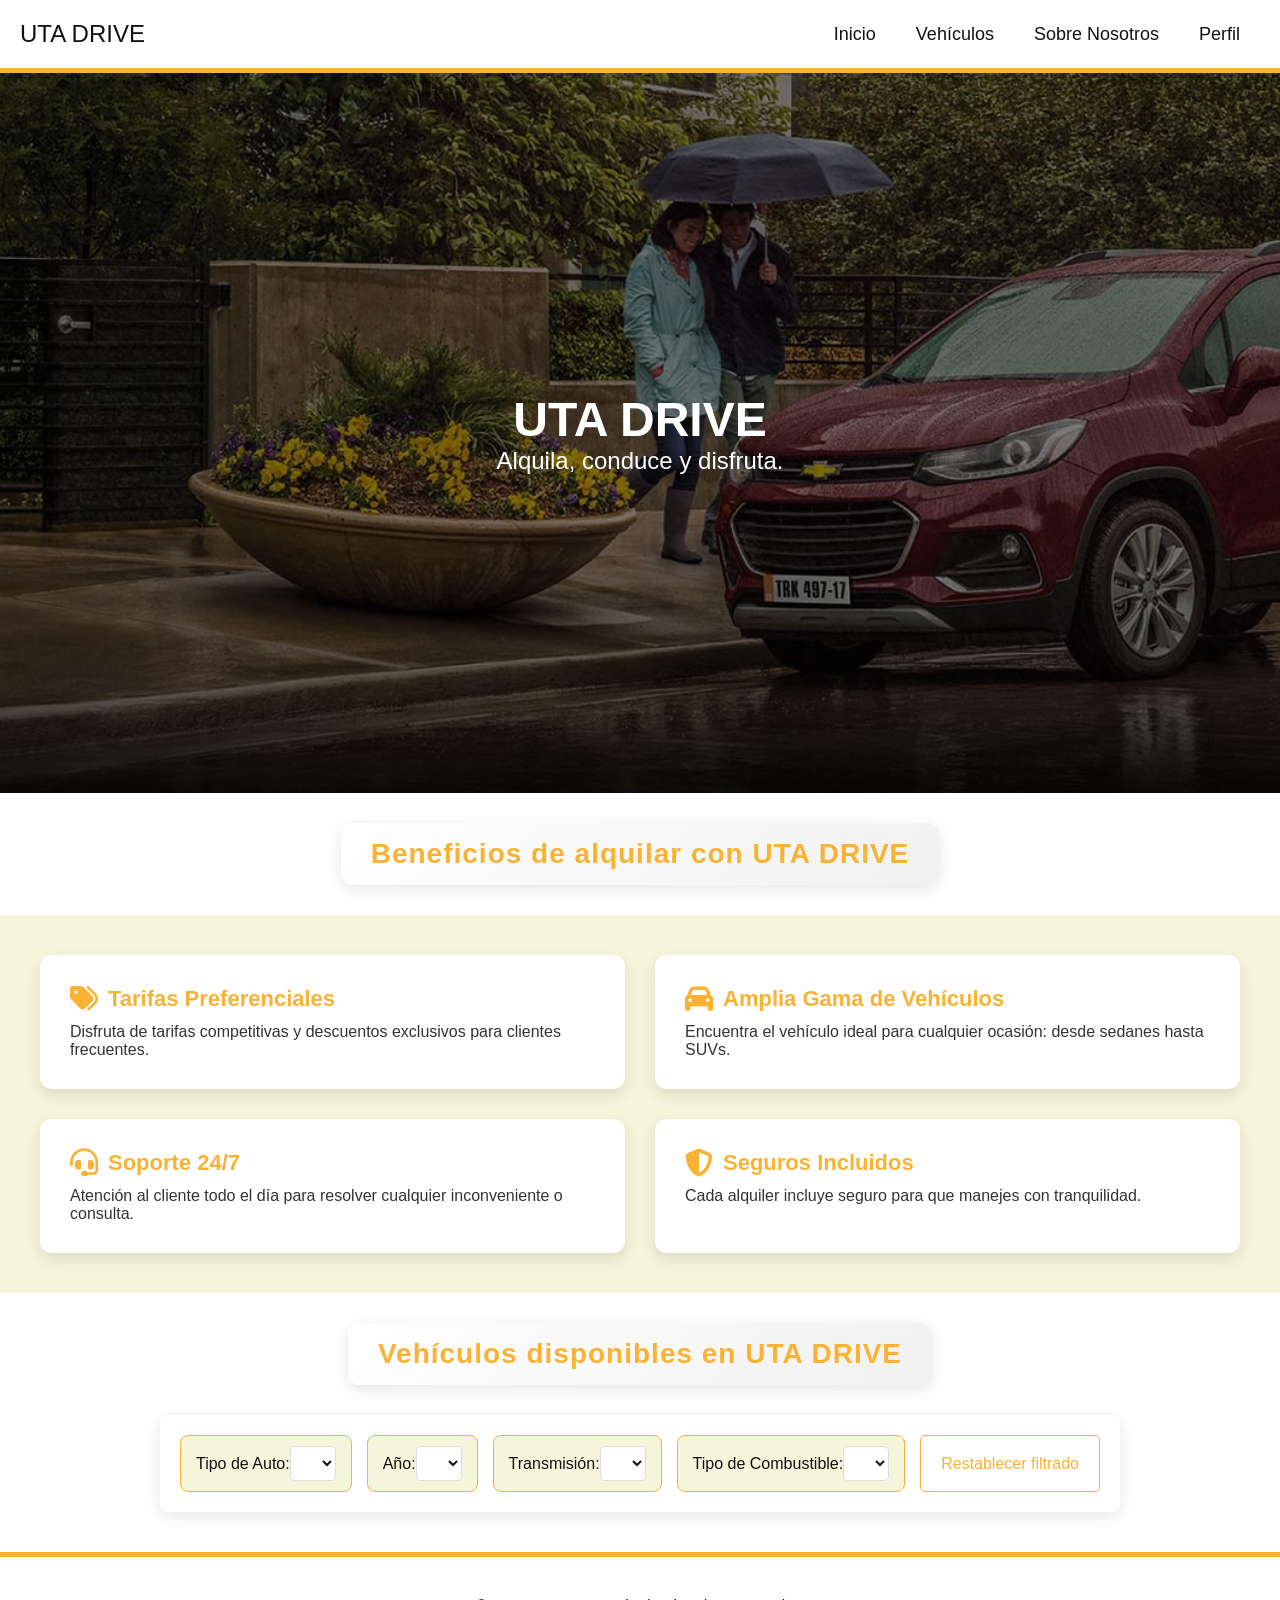
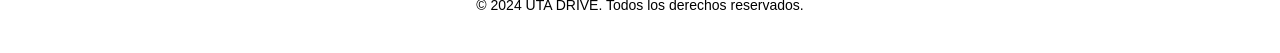
<file: vista/index.html>
<!DOCTYPE html>
<html lang="en">

<head>
    <meta charset="UTF-8">
    <meta name="viewport" content="width=device-width, initial-scale=1.0">
    <title>UTA DRIVE</title>
    <link rel="stylesheet" href="../estilos/estilos.css">
    <link rel="stylesheet" href="https://cdnjs.cloudflare.com/ajax/libs/font-awesome/6.5.1/css/all.min.css"
        integrity="sha384-..." crossorigin="anonymous">
    <script src="https://ajax.googleapis.com/ajax/libs/jquery/3.6.0/jquery.min.js"></script>
</head>

<body>
    <header class="site-header">
        <div class="logo">
            <a href="#">UTA DRIVE</a>
        </div>
        <div class="hamburger" id="hamburger">
            <div></div>
            <div></div>
            <div></div>
        </div>
        <nav class="nav-menu">
            <ul>
                <li><a href="#">Inicio</a></li>
                <li><a href="#">Vehículos</a></li>
                <li><a href="#">Sobre Nosotros</a></li>
                <li class="perfil-menu">
                    <a href="#" id="perfilLink">Perfil</a>
                    <ul class="submenu">
                        <li><a href="../vista/login.html" id="login"><i class="fa-solid fa-user"></i> Iniciar Sesión</a>
                        </li>
                        <li><a href="#" id="misReservas" style="display: none;"><i class="fas fa-calendar-alt"></i> Mis
                                Reservas</a></li>
                        <li><a href="#" id="logout" style="display: none;"><i class="fas fa-sign-out-alt"></i> Cerrar
                                Sesión</a></li>
                    </ul>
                </li>
            </ul>
        </nav>
    </header>

    <section class="hero-section">
        <img src="../Imagenes/tracker.jpg" alt="Hero Image">
        <div class="hero-text">
            <h1>UTA DRIVE</h1>
            <p>Alquila, conduce y disfruta.</p>
        </div>
    </section>

    <div class="title-container">
        <h2>Beneficios de alquilar con UTA DRIVE</h2>
    </div>
    <section class="benefits-section">
        <div class="benefit">
            <h3><i class="fas fa-tags"></i> Tarifas Preferenciales</h3>
            <p>Disfruta de tarifas competitivas y descuentos exclusivos para clientes frecuentes.</p>
        </div>
        <div class="benefit">
            <h3><i class="fas fa-car"></i> Amplia Gama de Vehículos</h3>
            <p>Encuentra el vehículo ideal para cualquier ocasión: desde sedanes hasta SUVs.</p>
        </div>
        <div class="benefit">
            <h3><i class="fas fa-headset"></i> Soporte 24/7</h3>
            <p>Atención al cliente todo el día para resolver cualquier inconveniente o consulta.</p>
        </div>
        <div class="benefit">
            <h3><i class="fas fa-shield-alt"></i> Seguros Incluidos</h3>
            <p>Cada alquiler incluye seguro para que manejes con tranquilidad.</p>
        </div>
    </section>

    <div class="title-container">
        <h2>Vehículos disponibles en UTA DRIVE</h2>
    </div>
    <div class="filter-container">
        <div class="filter-item">
            <label for="tipoAuto">Tipo de Auto:</label>
            <select id="tipoAuto">

            </select>
        </div>

        <div class="filter-item">
            <label for="anio">Año:</label>
            <select id="anio">

            </select>
        </div>

        <div class="filter-item">
            <label for="transmision">Transmisión:</label>
            <select id="transmision">
            </select>
        </div>

        <div class="filter-item">
            <label for="combustible">Tipo de Combustible:</label>
            <select id="combustible">

            </select>
        </div>
        <button id="resetFilters" class="restablecerFiltros">Restablecer filtrado</button>

    </div>

    <div class="cards-container">
        <!-- Las tarjetas de vehículos se cargarán aquí dinámicamente -->
    </div>

    <footer class="site-footer">
        <div class="footer-content">
            <p>&copy; 2024 UTA DRIVE. Todos los derechos reservados.</p>
        </div>
    </footer>

    <script>
        document.addEventListener("DOMContentLoaded", function () {
            var nombreUsuario = localStorage.getItem('nombreUsuario');
            var loginLink = document.getElementById('login');
            var misReservasLink = document.getElementById('misReservas');
            var logoutLink = document.getElementById('logout');

            if (nombreUsuario) {
                misReservasLink.style.display = 'inline';
                logoutLink.style.display = 'inline';
                loginLink.style.display = 'none';

                var perfilMenu = document.querySelector('.perfil-menu > a');
                perfilMenu.innerText = nombreUsuario;
            } else {
                loginLink.style.display = 'inline';
                misReservasLink.style.display = 'none';
                logoutLink.style.display = 'none';
            }

            cargarOpcionesCombobox('http://localhost/app-Alquiler-Autos/backend/apiRestCards.php', 'tipoAuto', 'obtenerTiposVehiculos', 'tipo_vehiculo');
            cargarOpcionesCombobox('http://localhost/app-Alquiler-Autos/backend/apiRestCards.php', 'anio', 'obtenerAniosVehiculos', 'año_vehiculo');
            cargarOpcionesCombobox('http://localhost/app-Alquiler-Autos/backend/apiRestCards.php', 'transmision', 'obtenerTransmisiones', 'transmision_vehiculo');
            cargarOpcionesCombobox('http://localhost/app-Alquiler-Autos/backend/apiRestCards.php', 'combustible', 'obtenerCombustibles', 'combustible_vehiculo');

            cargarVehiculos();

            // Agregar eventos de cambio para los selectores de filtro
            document.getElementById('tipoAuto').addEventListener('change', filtrarVehiculos);
            document.getElementById('anio').addEventListener('change', filtrarVehiculos);
            document.getElementById('transmision').addEventListener('change', filtrarVehiculos);
            document.getElementById('combustible').addEventListener('change', filtrarVehiculos);

            // Agregar evento para el botón de restablecer filtros
            document.getElementById('resetFilters').addEventListener('click', function () {
                // Restablecer todos los selectores a "Todos"
                document.getElementById('tipoAuto').value = '';
                document.getElementById('anio').value = '';
                document.getElementById('transmision').value = '';
                document.getElementById('combustible').value = '';

                // Llamar a la función de filtrado para mostrar todos los vehículos
                filtrarVehiculos();
            });
        });

        function cargarVehiculos() {
            $.ajax({
                url: 'http://localhost/app-Alquiler-Autos/backend/apiRestCards.php',
                method: 'GET',
                data: { action: 'obtenerVehiculos' },
                dataType: 'json',
                success: function (vehiculos) {
                    const cardsContainer = document.querySelector('.cards-container');
                    cardsContainer.innerHTML = '';

                    vehiculos.forEach(vehiculo => {
                        const card = document.createElement('div');
                        card.classList.add('card');

                        card.setAttribute('data-tipo', vehiculo.tipo_vehiculo);
                        card.setAttribute('data-anio', vehiculo.año_vehiculo);
                        card.setAttribute('data-transmision', vehiculo.transmision_vehiculo);
                        card.setAttribute('data-combustible', vehiculo.combustible_vehiculo);

                        card.innerHTML = `
    <h2>${vehiculo.titulo_vehiculo}</h2>
    <img src="../fotosVehiculos/${vehiculo.imagen_vehiculo}" alt="Imagen de ${vehiculo.titulo_vehiculo}" 
         onerror="this.onerror=null; this.src='../fotosVehiculos/default.jpg'">
    
    <p>Marca: ${vehiculo.marca_vehiculo} | Modelo: ${vehiculo.modelo_vehiculo}</p>
    <p>Año: ${vehiculo.año_vehiculo} | Color: ${vehiculo.color_vehiculo}</p>
    <p>Transmisión: ${vehiculo.transmision_vehiculo} | Combustible: ${vehiculo.combustible_vehiculo}</p>
    <p>Precio: $${vehiculo.precio_vehiculo}</p>
`;

                        cardsContainer.appendChild(card);
                    });
                },
                error: function (error) {
                    console.error("Error al obtener vehículos:", error);
                }
            });
        }

        function cargarOpcionesCombobox(apiUrl, comboboxId, action, field) {
            $.ajax({
                url: `${apiUrl}?action=${action}`,
                method: 'GET',
                dataType: 'json',
                success: function (data) {
                    const combobox = document.getElementById(comboboxId);
                    combobox.innerHTML = '<option value="">Todos</option>';
                    data.forEach(item => {
                        const option = document.createElement('option');
                        option.value = item[field];
                        option.textContent = item[field];
                        combobox.appendChild(option);
                    });
                },
                error: function (error) {
                    console.error(`Error al cargar ${comboboxId}:`, error);
                }
            });
        }

        function filtrarVehiculos() {
            const tipo = document.getElementById('tipoAuto').value;
            const anio = document.getElementById('anio').value;
            const transmision = document.getElementById('transmision').value;
            const combustible = document.getElementById('combustible').value;

            const cards = document.querySelectorAll('.card');

            cards.forEach(card => {
                const cardTipo = card.getAttribute('data-tipo');
                const cardAnio = card.getAttribute('data-anio');
                const cardTransmision = card.getAttribute('data-transmision');
                const cardCombustible = card.getAttribute('data-combustible');

                const mostrar =
                    (tipo === "" || cardTipo === tipo) &&
                    (anio === "" || cardAnio === anio) &&
                    (transmision === "" || cardTransmision === transmision) &&
                    (combustible === "" || cardCombustible === combustible);

                card.style.display = mostrar ? "block" : "none";
            });
        }

        document.getElementById('logout').addEventListener('click', function () {
            localStorage.removeItem('nombreUsuario');
            window.location.href = 'index.html';
        });
    </script>


</body>

</html>
</file>
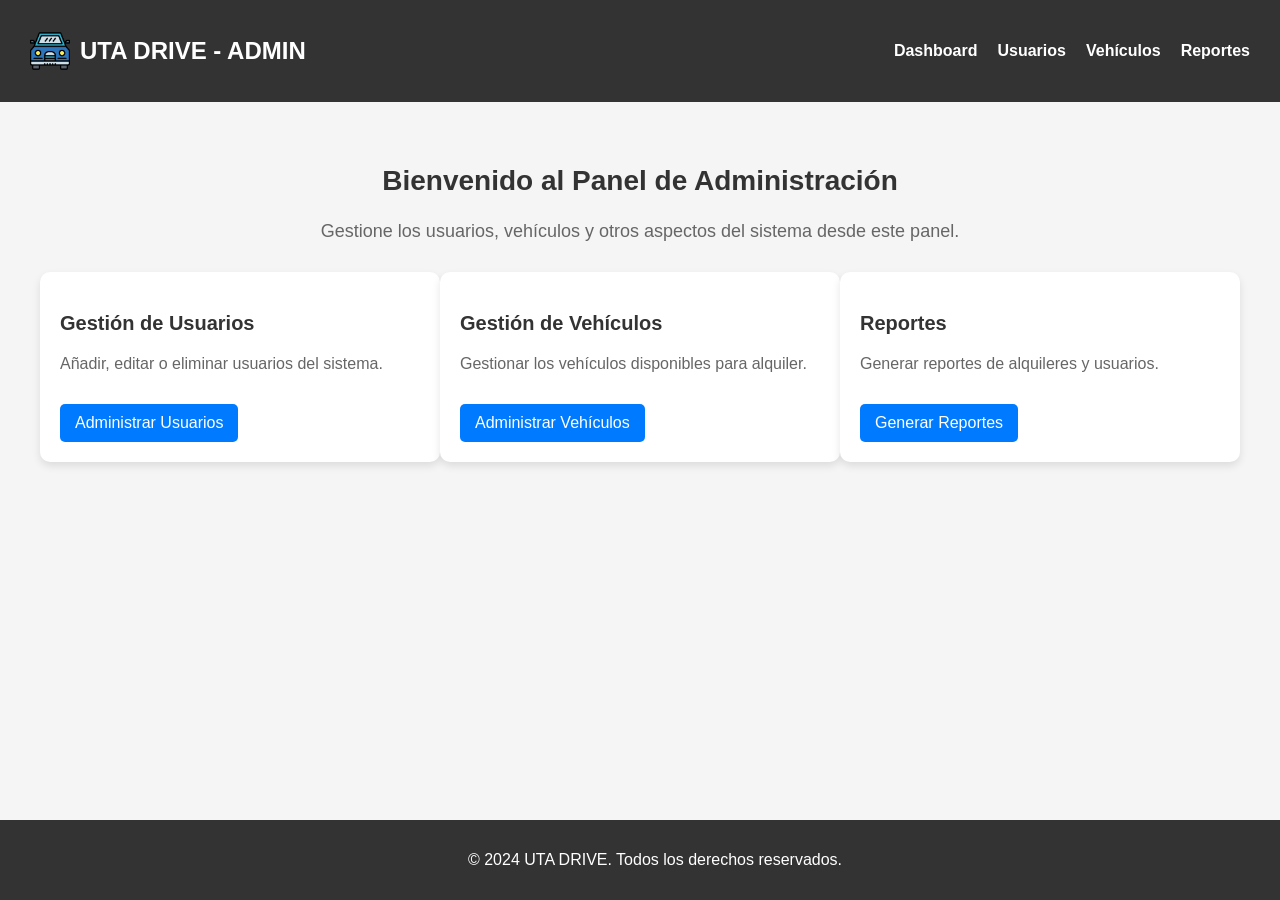
<file: vista/administrador.html>
<!DOCTYPE html>
<html lang="en">
<head>
    <meta charset="UTF-8">
    <meta name="viewport" content="width=device-width, initial-scale=1.0">
    <title>Panel de Administración - UTA DRIVE</title>
    <link rel="stylesheet" href="../estilos/estilosAdmin.css"> <!-- Aquí enlazas el archivo CSS exclusivo para el admin -->
</head>
<body class="body-section">

    <!-- Header de la página del administrador -->
    <header class="header-section">
        <div class="header-left">
            <h1><img src="../Imagenes/iconoAuto.png" alt="Icono Carro" class="icono-carro"> UTA DRIVE - ADMIN</h1>
        </div>
        <nav class="header-right">
            <ul>
                <li><a href="administrador.html">Dashboard</a></li>
                <li><a href="gestionEmpleados.html">Usuarios</a></li>
                <li><a href="gestionVehiculos.html">Vehículos</a></li>
                <li><a href="#">Reportes</a></li>
            </ul>
        </nav>
    </header>

    <!-- Sección principal con contenido del administrador -->
    <section class="admin-main-section">
        <div class="admin-dashboard">
            <h2>Bienvenido al Panel de Administración</h2>
            <p>Gestione los usuarios, vehículos y otros aspectos del sistema desde este panel.</p>
            
            <!-- Tarjetas con las gestiones del administrador -->
            <div class="admin-card-container">
                <div class="admin-card">
                    <h3>Gestión de Usuarios</h3>
                    <p>Añadir, editar o eliminar usuarios del sistema.</p>
                    <button class="admin-button" onclick="window.location.href='gestionEmpleados.html'">Administrar Usuarios</button>

                </div>

                <div class="admin-card">
                    <h3>Gestión de Vehículos</h3>
                    <p>Gestionar los vehículos disponibles para alquiler.</p>
                    <button class="admin-button" onclick="window.location.href='gestionVehiculos.html'">Administrar Vehículos</button>
                </div>

                <div class="admin-card">
                    <h3>Reportes</h3>
                    <p>Generar reportes de alquileres y usuarios.</p>
                    <button class="admin-button">Generar Reportes</button>
                </div>
            </div>
        </div>
    </section>

    <!-- Footer del administrador -->
    <footer class="footer-section">
        <p>&copy; 2024 UTA DRIVE. Todos los derechos reservados.</p>
    </footer>

</body>
</html>
</file>
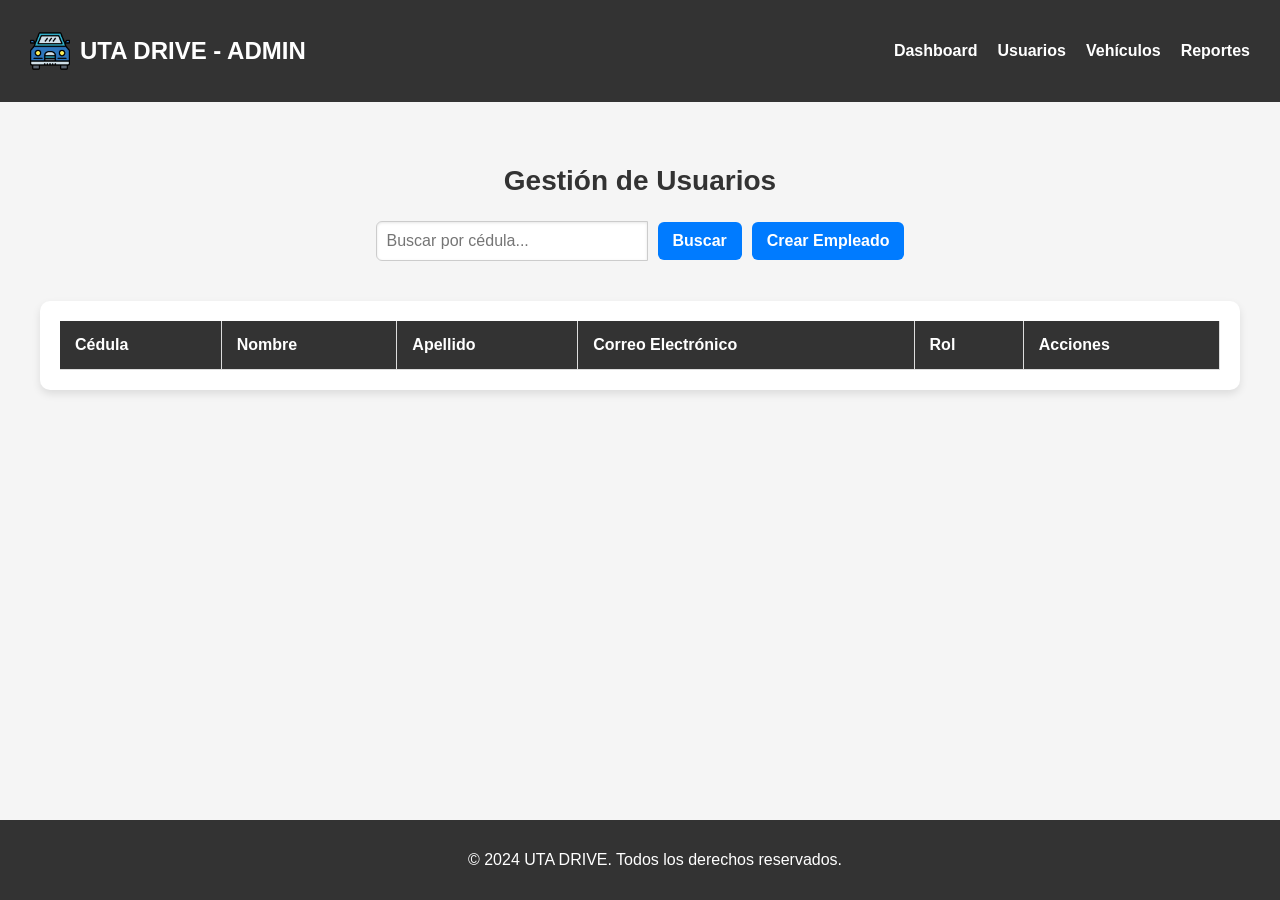
<file: vista/gestionEmpleados.html>
<!DOCTYPE html>
<html lang="es">
<head>
    <meta charset="UTF-8" />
    <meta name="viewport" content="width=device-width, initial-scale=1.0" />
    <title>Gestión de Usuarios - UTA DRIVE</title>
    <link rel="stylesheet" href="../estilos/estilosAdmin.css" />
    <script src="https://ajax.googleapis.com/ajax/libs/jquery/3.6.0/jquery.min.js"></script>
    <link rel="stylesheet" href="https://cdnjs.cloudflare.com/ajax/libs/font-awesome/6.0.0-beta3/css/all.min.css" />
</head>
<body class="body-section">
    <header class="header-section">
        <div class="header-left">
            <h1>
                <img src="../Imagenes/iconoAuto.png" alt="Icono Carro" class="icono-carro" />
                UTA DRIVE - ADMIN
            </h1>
        </div>
        <nav class="header-right">
            <ul>
                <li><a href="administrador.html">Dashboard</a></li>
                <li><a href="gestionEmpleados.html">Usuarios</a></li>
                <li><a href="gestionVehiculos.html">Vehículos</a></li>
                <li><a href="#">Reportes</a></li>
            </ul>
        </nav>
    </header>

    <section class="admin-main-section">
        <div class="admin-dashboard">
            <h2 id="gestionUsuarios">Gestión de Usuarios</h2>
            <div class="admin-dashboard">
                <div class="acciones-contenedor">
                    <input type="text" id="searchInput" placeholder="Buscar por cédula..." />
                    <button class="search-button" id="buscarEmpleadoBtn">Buscar</button>
                    <button id="crearEmpleadoBtn">Crear Empleado</button>
                </div>
            </div>
            
            <div class="modal" id="modalEmpleado" style="display:none;">
                <div class="modal-content">
                    <!-- Aquí está la X para cerrar el modal -->
                    <span class="close-btn">&times;</span>
                    <h3>Agregar Nuevo Empleado</h3>
                    <form id="registroEmpleado" class="registroEmpleados">
                        <input type="hidden" name="accion" value="registrarEmpleado" />
            
                        <div class="form-group">
                            <label for="cedulaEmpleado">Cédula:</label>
                            <input type="text" id="cedulaEmpleado" name="cedula_Empleado" placeholder="Ingrese la cédula" required />
                        </div>
            
                        <div class="form-group">
                            <label for="nombreEmpleado">Nombre:</label>
                            <input type="text" id="nombreEmpleado" name="nombre_Empleado" placeholder="Ingrese el nombre" required />
                        </div>
            
                        <div class="form-group">
                            <label for="apellidoEmpleado">Apellido:</label>
                            <input type="text" id="apellidoEmpleado" name="apellido_Empleado" placeholder="Ingrese el apellido" required />
                        </div>
            
                        <div class="form-group">
                            <label for="correoEmpleado">Correo Electrónico:</label>
                            <input type="email" id="correoEmpleado" name="correo_Empleado" placeholder="Ingrese el correo electrónico" required />
                        </div>
            
                        <div class="form-group">
                            <label for="contrasenaEmpleado">Contraseña:</label>
                            <div class="password-container">
                                <input type="password" id="contrasenaEmpleado" name="clave_Empleado" placeholder="Ingrese la contraseña" required />
                                <i id="togglePassword" class="fas fa-eye"></i> <!-- Icono para mostrar/ocultar -->
                            </div>
                        </div>
            
                        <div class="form-group">
                            <label for="rol">Rol:</label>
                            <select id="rol" name="rol" required>
                                
                            </select>
                        </div>
            
                        <button type="submit" class="registrate-button">Agregar Empleado</button>
                    </form>
                </div>
            </div>
            

            <div class="usuarios-lista">
                <table>
                    <thead>
                        <tr>
                            <th>Cédula</th>
                            <th>Nombre</th>
                            <th>Apellido</th>
                            <th>Correo Electrónico</th>
                            <th>Rol</th>
                            <th>Acciones</th>
                        </tr>
                    </thead>
                    <tbody id="tablaUsuarios">
                        <!-- Aquí se generarán las filas de los usuarios -->
                    </tbody>
                </table>
            </div>
        </div>
    </section>

    <footer class="footer-section">
        <p>&copy; 2024 UTA DRIVE. Todos los derechos reservados.</p>
    </footer>

    <script>
      $(document).ready(function () {
    // Llamar a la función para cargar los datos inicialmente
    cargarDatos();
    $("#togglePassword").on("click", function () {
        var passwordField = $("#contrasenaEmpleado");
        var type = passwordField.attr("type") === "password" ? "text" : "password";
        passwordField.attr("type", type);

        // Cambiar el ícono dependiendo del estado de la contraseña
        $(this).toggleClass("fa-eye fa-eye-slash");
    });

    // Mostrar el modal de creación de empleados
    $("#crearEmpleadoBtn").on("click", function () {
        $("#modalEmpleado").show(); // Mostrar el modal
        $("#registroEmpleado")[0].reset();
        $("#registroEmpleado").data("accion", "crear"); // Indicar que es una creación
        $("#cedulaEmpleado").prop("readonly", false);
        $(".registrate-button").text("Crear Empleado");
        cargarRoles();
    });

    // Cerrar el modal
    $(".close-btn").on("click", function () {
        $("#modalEmpleado").hide(); // Ocultar el modal
        $("#registroEmpleado")[0].reset(); // Limpiar los campos del formulario
    });

    $(window).on("click", function (event) {
        if ($(event.target).is("#modalEmpleado")) {
            $("#modalEmpleado").hide(); // Ocultar el modal
        }
      });

// Enviar formulario de registro o edición de empleado
$("#registroEmpleado").on("submit", function (event) {
        event.preventDefault();
        var formData = $(this).serialize();
        var accion = $(this).data("accion");

        $.ajax({
            type: "POST",
            url: "http://localhost/app-Alquiler-Autos/backend/apiRest.php",
            data: formData + "&accion=" + (accion === "editar" ? "editarEmpleado" : "registrarEmpleado"),
            dataType: "json",
            success: function (respuesta) {
                alert(respuesta.mensaje);
                cargarDatos(); // Recargar datos después de registrar o editar
                $("#modalEmpleado").hide();
            },
            error: function (xhr) {
                alert("Hubo un error al " + (accion === "editar" ? "editar" : "registrar") + " el empleado.");
            },
        });
    });

 // Buscar empleado por cédula
 $("#buscarEmpleadoBtn").on("click", function () {
            var cedula = $("#searchInput").val().trim();
            if (cedula) {
                $.ajax({
                    type: "GET",
                    url: "http://localhost/app-Alquiler-Autos/backend/apiRest.php",
                    data: { accion: "buscarEmpleadoPorCedula", cedula_Empleado: cedula },
                    dataType: "json",
                    success: function (respuesta) {
                $("#tablaUsuarios").empty(); // Limpiar la tabla antes de cargar los nuevos resultados
                if (respuesta.mensaje) {
                    $("#tablaUsuarios").append(`<tr><td colspan="6">${respuesta.mensaje}</td></tr>`);
                } else {
                    var fila = `<tr>
                        <td>${respuesta.cedula_Empleado}</td>
                        <td>${respuesta.nombre_Empleado}</td>
                        <td>${respuesta.apellido_Empleado}</td>
                        <td>${respuesta.correo_Empleado}</td>
                        <td>${respuesta.rol}</td>
                        <td>
                            <button class="editar-btn" data-id="${respuesta.cedula_Empleado}"><i class="fa-solid fa-user-pen"></i></button>
                            <button class="eliminar-btn" data-id="${respuesta.cedula_Empleado}"><i class="fas fa-trash-alt"></i></button>
                        </td>
                    </tr>`;
                    $("#tablaUsuarios").append(fila); // Agregar los datos a la tabla
                }
            },
            error: function (xhr) {
                console.error("Error al realizar la búsqueda:", xhr.responseText);
            }
                });
            } else {
                cargarDatos();
            }
        });
        

    // Función para cargar los datos de los empleados
    function cargarDatos() {
     $("#tablaUsuarios").empty(); // Limpiar la tabla antes de cargar los nuevos datos
     $.ajax({
         type: "GET",
         url: "http://localhost/app-Alquiler-Autos/backend/apiRest.php", // Ruta de la API
         data: {  accion: "seleccionarEmpleado"}, 
         dataType: "json",
         success: function (respuesta) {
            
             if (respuesta.length > 0) {
                 respuesta.forEach(function (element) {
                     var fila = `<tr>
                         <td>${element.cedula_Empleado}</td>
                         <td>${element.nombre_Empleado}</td>
                         <td>${element.apellido_Empleado}</td>
                         <td>${element.correo_Empleado}</td>
                         <td>${element.rol}</td>
                         <td>
                             <button class="editar-btn" data-id="${element.cedula_Empleado}"><i class="fa-solid fa-user-pen"></i></button>
                             <button class="eliminar-btn" data-id="${element.cedula_Empleado}"><i class="fas fa-trash-alt"></i></button>
                         </td>
                     </tr>`;
                     $("#tablaUsuarios").append(fila); // Agregar los datos a la tabla
                 });
             } else {
                 $("#tablaUsuarios").append('<tr><td colspan="6">No hay usuarios registrados</td></tr>');
             }
         },
         error: function (xhr) {
             console.error("Error al cargar los datos:", xhr.responseText);
         }
     });
 }


 // Función para abrir el modal y cargar los datos para edición
 $(document).on("click", ".editar-btn", function () {
        var cedula = $(this).data("id");
        $.ajax({
            type: "GET",
            url: "http://localhost/app-Alquiler-Autos/backend/apiRest.php",
            data: { accion: "obtenerEmpleado", cedula_Empleado: cedula },
            dataType: "json",
            success: function (empleado) {
                if (empleado) {
                    $("#cedulaEmpleado").val(empleado.cedula_Empleado).prop("readonly", true);
                    $("#nombreEmpleado").val(empleado.nombre_Empleado);
                    $("#apellidoEmpleado").val(empleado.apellido_Empleado);
                    $("#correoEmpleado").val(empleado.correo_Empleado);
                  //  $("#contrasenaEmpleado").val(empleado.clave_Empleado);
                  $("#contrasenaEmpleado").val("");
                  cargarRoles();
                    $("#rol").val(empleado.rol);
                    $("#registroEmpleado").data("accion", "editar");
                    $(".registrate-button").text("Actualizar Datos");
                    $("#modalEmpleado").show();
                } else {
                    alert("No se encontraron los datos del empleado.");
                }
            },
            error: function (xhr) {
                console.error("Error al cargar los datos del empleado:", xhr.responseText);
            },
        });
    });
    
// Función para eliminar un empleado
$(document).on("click", ".eliminar-btn", function () {
        var cedula = $(this).data("id");

        if (confirm("¿Estás seguro de que deseas eliminar este empleado?")) {
            $.ajax({
                type: "POST",
                url: "http://localhost/app-Alquiler-Autos/backend/apiRest.php",
                data: {
                    accion: "eliminarEmpleado",
                    cedula_Empleado: cedula,
                },
                dataType: "json",
                success: function (respuesta) {
                    alert(respuesta.mensaje);
                    cargarDatos();
                },
                error: function (xhr) {
                    alert("Hubo un error al eliminar el empleado.");
                },
            });
        }
    });

// Función para cargar los roles dinámicamente
function cargarRoles() {
        $.ajax({
            type: "GET",
            url: "http://localhost/app-Alquiler-Autos/backend/apiRest.php",
            data: { accion: "obtenerRoles" },
            dataType: "json",
            success: function (roles) {
                $("#rol").empty();
                roles.forEach(function (rol) {
                    $("#rol").append(`<option value="${rol.rol}">${rol.rol}</option>`);
                });
            },
            error: function (xhr) {
                console.error("Error al cargar los roles:", xhr.responseText);
            },
        });
    }

    });
      
</script>
    
      
</body>
</html>
</file>
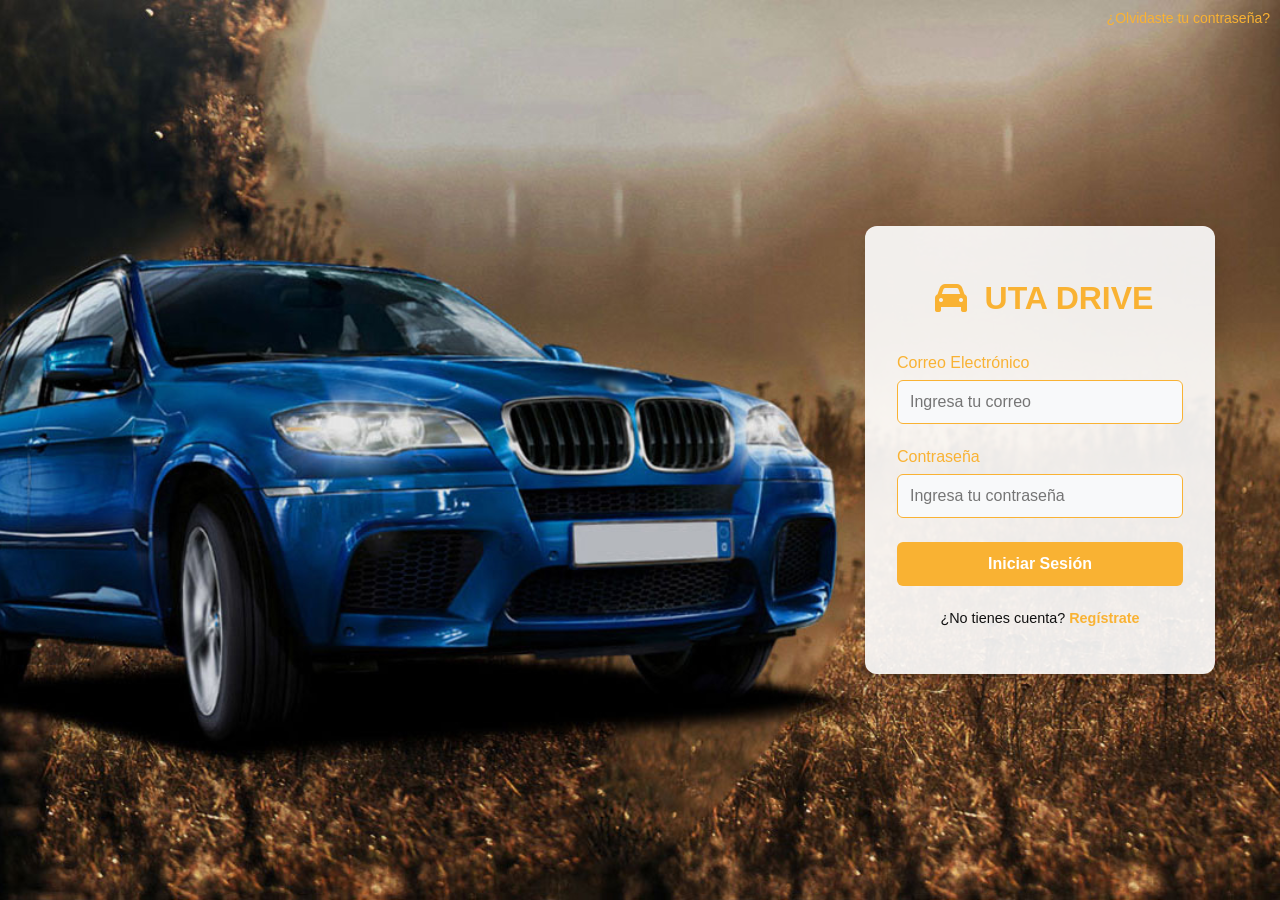
<file: vista/login.html>
<!DOCTYPE html>
<html lang="es">
<head>
    <meta charset="UTF-8">
    <meta name="viewport" content="width=device-width, initial-scale=1.0">
    <title>Login UTA DRIVE</title>
    <script src="https://ajax.googleapis.com/ajax/libs/jquery/3.6.0/jquery.min.js"></script>
    <link href="https://fonts.googleapis.com/css2?family=Poppins:wght@400;600&display=swap" rel="stylesheet">
    <link rel="stylesheet" href="https://cdnjs.cloudflare.com/ajax/libs/font-awesome/6.0.0-beta3/css/all.min.css">
    <link rel="stylesheet" href="../estilos/estilos.css">
</head>
<body class="login-body">
    <div class="login-container">
        <a href="recuperarContrasena.html" class="forgot-password">¿Olvidaste tu contraseña?</a>
        <h1 class="login-title"><i class="fas fa-car"></i> UTA DRIVE</h1>
        <form id="loginForm" class="login-form">
            <label for="email" class="login-label">Correo Electrónico</label>
            <input type="email" id="email" name="correo_Registro" placeholder="Ingresa tu correo" required class="login-input-field">
            
            <label for="password" class="login-label">Contraseña</label>
            <input type="password" id="password" name="clave_Registro" placeholder="Ingresa tu contraseña" required class="login-input-field">
            
            <button type="submit" class="login-button">Iniciar Sesión</button>
        </form>
        <p class="login-paragraph">¿No tienes cuenta? <a href="registro.html" class="login-link">Regístrate</a></p>
    </div>

    <script>
        $(document).ready(function() {
            $('#loginForm').on('submit', function(event) {
                event.preventDefault(); // Evita el envío tradicional del formulario
    
                // Obtiene los datos del formulario y añade el parámetro 'accion'
                var formData = $(this).serialize() + '&accion=loginUsuario';
    
                $.ajax({
                    type: "POST",
                    url: "http://localhost/app-Alquiler-Autos/backend/apiRest.php", // Cambia a la ruta correcta
                    data: formData,
                    dataType: 'json',
                    success: function(respuesta) {
                                alert(respuesta.mensaje); // Muestra el mensaje del backend

                                // Redirigir si el inicio de sesión es exitoso
                                if (respuesta.mensaje === 'Usuario autenticado') {
                                    // Limpiar los campos del formulario
                                    $('#email').val('');
                                    $('#password').val('');
                                    
                                    // Almacenar el nombre del usuario
                                    localStorage.setItem('nombreUsuario', respuesta.nombre);

                                    window.location.href = 'index.html'; // Cambia a la página de inicio deseada
                                }
                    },
                    error: function(xhr, status, error) {
                        console.error('Error:', error);
                        alert('Hubo un error al iniciar sesión.');
                    }
                });
            });
        });
    </script>
</body>
</html>
</file>
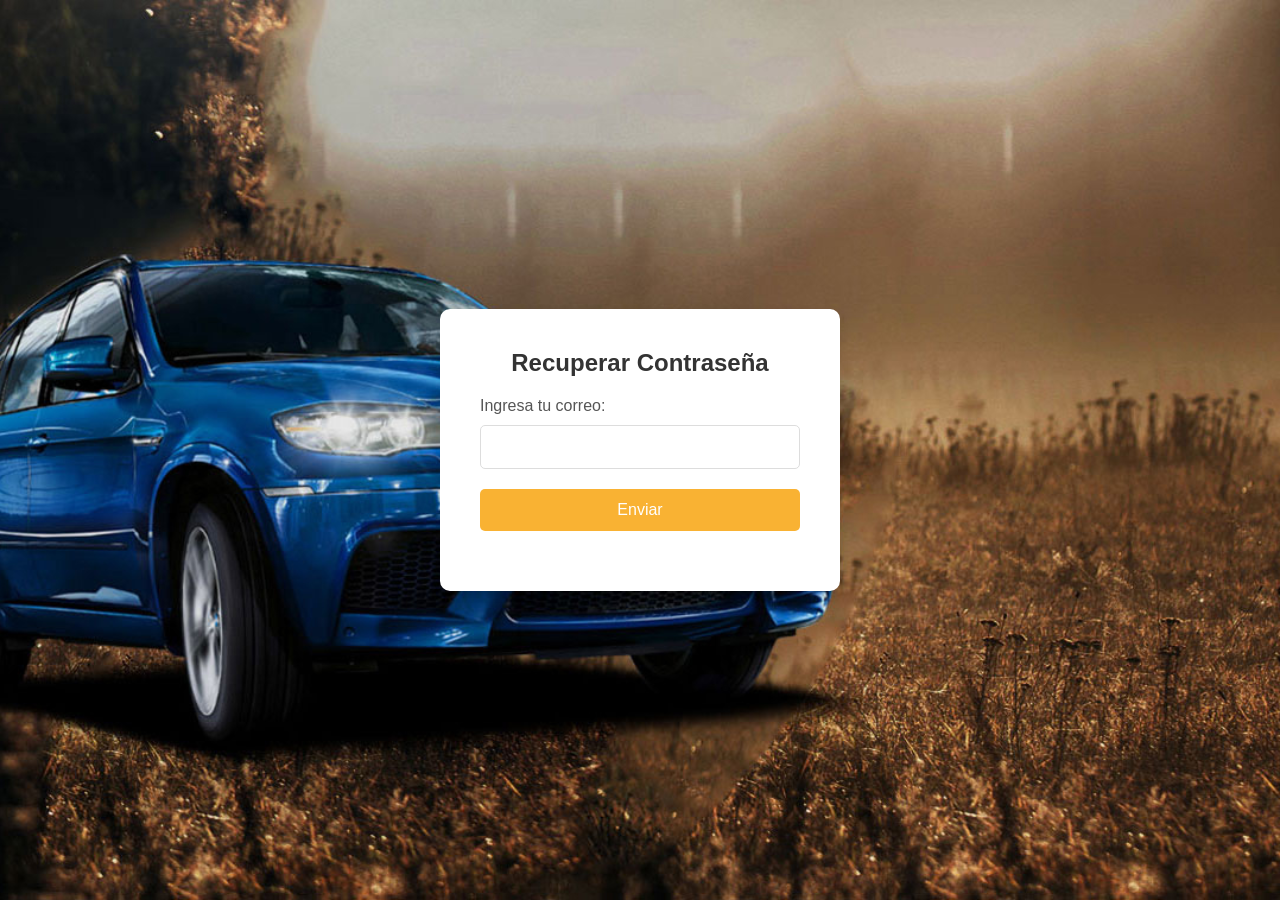
<file: vista/recuperarContrasena.html>
<!DOCTYPE html>
<html lang="en">
<head>
    <meta charset="UTF-8">
    <meta name="viewport" content="width=device-width, initial-scale=1.0">
    <title>Recuperar Contraseña</title>
    <script src="https://ajax.googleapis.com/ajax/libs/jquery/3.6.0/jquery.min.js"></script>
    <link href="https://fonts.googleapis.com/css2?family=Poppins:wght@400;600&display=swap" rel="stylesheet">
    <link rel="stylesheet" href="https://cdnjs.cloudflare.com/ajax/libs/font-awesome/6.0.0-beta3/css/all.min.css">
    <link rel="stylesheet" href="../estilos/estilos.css">
    <script>
        $(document).ready(function() {
            $('#recoverPasswordForm').on('submit', function(event) {
                event.preventDefault(); // Previene la recarga de la página

                $.ajax({
                    url: 'http://localhost/app-Alquiler-Autos/backend/apiRest.php',

                            method: 'POST',
                            data: {
                                accion: 'recuperarContrasena',
                                email: $('#email').val()
                            },
                            dataType: 'json', 
                            success: function(response) {
                                if (response.mensaje) {
                                    $('#message').html(response.mensaje);
                                } else {
                                    $('#message').html('Error desconocido.');
                                }
                            },
                            error: function(jqXHR, textStatus, errorThrown) {
                                console.log(jqXHR.responseText); // Añade esto para ver la respuesta completa
                                $('#message').html('Error en la solicitud: ' + textStatus);
                            }
                        });
            });
        });
    </script>
</head>
<body class="login-body">
    <div class="recover-password-form">
        <h2>Recuperar Contraseña</h2>
        <form id="recoverPasswordForm" method="POST">
            <label for="email">Ingresa tu correo:</label>
            <input type="email" id="email" name="email" required>
            <button type="submit">Enviar</button>
        </form>
        <div id="message"></div>
    </div>
</body>
</html>
</file>
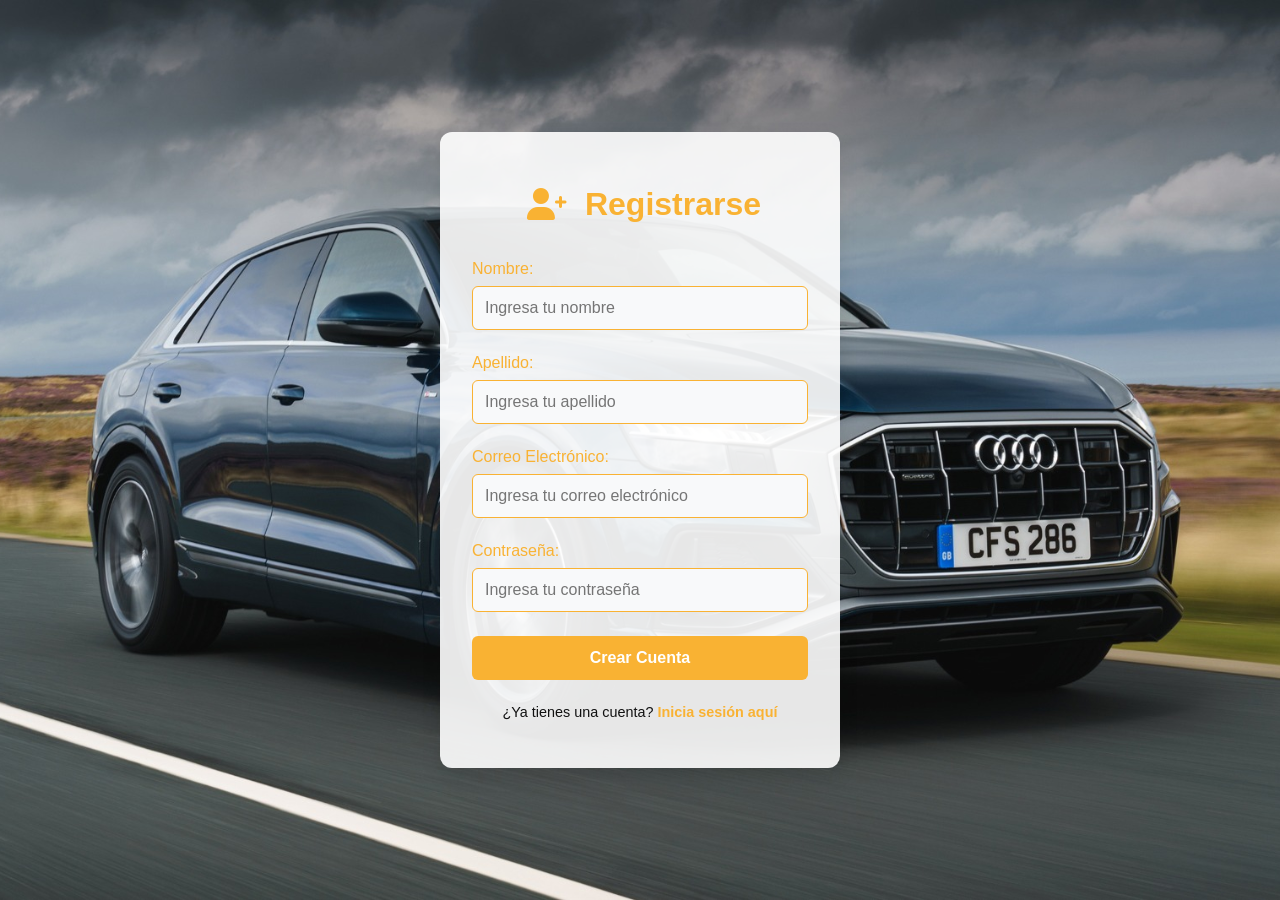
<file: vista/registro.html>
<!DOCTYPE html>
<html lang="es">

<head>
    <meta charset="UTF-8">
    <meta name="viewport" content="width=device-width, initial-scale=1.0">
    <title>Regístrate</title>
    <link rel="stylesheet" href="../estilos/estilos.css">
    <script src="https://ajax.googleapis.com/ajax/libs/jquery/3.6.0/jquery.min.js"></script>
    <link rel="stylesheet" href="https://cdnjs.cloudflare.com/ajax/libs/font-awesome/6.0.0-beta3/css/all.min.css">
</head>

<body class="registrate-body">
    <div class="registrate-container">
        <h2 class="registrate-title">
            <i class="fa fa-user-plus"></i> Registrarse
        </h2>
        <form id="registroForm" class="registrate-form">
            <!-- Campo oculto para la acción del formulario -->
            <input type="hidden" name="accion" value="registrarUsuario">

            <!-- Campo de Nombre -->
            <label class="registrate-label" for="nombre">Nombre:</label>
            <input type="text" id="nombre" name="nombre_Registro" class="registrate-input-field" placeholder="Ingresa tu nombre" required>

            <!-- Campo de Apellido -->
            <label class="registrate-label" for="apellido">Apellido:</label>
            <input type="text" id="apellido" name="apellido_Registro" class="registrate-input-field" placeholder="Ingresa tu apellido" required>

            <!-- Campo de Correo Electrónico -->
            <label class="registrate-label" for="email">Correo Electrónico:</label>
            <input type="email" id="email" name="correo_Registro" class="registrate-input-field" placeholder="Ingresa tu correo electrónico" required>

            <!-- Campo de Contraseña -->
            <label class="registrate-label" for="password">Contraseña:</label>
            <input type="password" id="password" name="clave_Registro" class="registrate-input-field" placeholder="Ingresa tu contraseña" required>

            <button type="submit" class="registrate-button">Crear Cuenta</button>
        </form>

        <p class="registrate-paragraph">¿Ya tienes una cuenta? <a href="login.html" class="registrate-link">Inicia sesión aquí</a></p>
    </div>   

    <script>
        $(document).ready(function() {
            $('#registroForm').on('submit', function(event) {
                event.preventDefault(); // Evita que se envíe el formulario de manera tradicional

                // Obtiene los datos del formulario
                var formData = $(this).serialize();

                $.ajax({
                    type: "POST",
                    url: "http://localhost/app-Alquiler-Autos/backend/apiRest.php", // Cambia a la ruta correcta
                    data: formData,
                    dataType: 'json',
                    success: function(respuesta) {
                        alert(respuesta.mensaje); 
                        // Redirige al usuario a login.html si la creación fue exitosa
                        if (respuesta.mensaje === 'Usuario creado exitosamente') {
                            window.location.href = "login.html"; // Cambia la ruta si es necesario
                        }
                    },
                    error: function(xhr, status, error) {
                        console.error('Error:', error);
                        alert('Hubo un error al registrar el usuario.');
                    }
                });
            });
        });
    </script>
</body>
</html>
</file>
<file: estilos/estilos.css>
/* Estilos generales */
* {
    margin: 0;
    padding: 0;
    box-sizing: border-box;
}

body {
    font-family: 'Arial', sans-serif;
}

.site-header {
    display: flex;
    justify-content: space-between;
    align-items: center;
    padding: 20px;
    background-color: #fff;
    border-bottom: 5px solid #f9b233;
}

.logo a {
    color: #111;
    font-size: 24px;
    text-decoration: none;
}

.nav-menu {
    position: relative;
}

.nav-menu ul {
    list-style: none;
    display: flex;
    flex-wrap: wrap;
}

.nav-menu li {
    margin: 0 20px;
}

.nav-menu a {
    color: #111;
    text-decoration: none;
    font-size: 18px;
}

.nav-menu a:hover {
    color: #f9b233;
}

/* Estilos de menú responsive */
.hamburger {
    display: none;
    flex-direction: column;
    cursor: pointer;
}

.hamburger div {
    width: 30px;
    height: 3px;
    background-color: #111;
    margin: 4px 0;
}

/* Sección de la imagen principal (hero) */
.hero-section {
    position: relative;
    width: 100%;
    height: 80vh; /* Altura ajustable */
    overflow: hidden;
}

.hero-section img {
    width: 100%;
    height: 100%;
    object-fit: cover;
    filter: brightness(0.5); /* Ajusta el brillo de la imagen */
}

.hero-text {
    position: absolute;
    top: 50%;
    left: 50%;
    transform: translate(-50%, -50%);
    color: white;
    text-align: center;
}

.hero-text h1 {
    font-size: 48px;
    font-weight: bold;
}

.hero-text p {
    font-size: 24px;
}

/* Footer Styles */
.site-footer {
    background-color: white;
    color: black;
    padding: 40px 20px;
    text-align: center;
    border-top: 5px solid #f9b233;
    position: relative;
    bottom: 0;
    width: 100%;
}

.footer-content p {
    margin: 0;
    font-size: 14px;
}

.footer-menu ul {
    list-style: none;
    padding: 0;
    margin-top: 10px;
}

.footer-menu li {
    display: inline;
    margin: 0 15px;
}

.footer-menu a {
    color: black;
    text-decoration: none;
}

.footer-menu a:hover {
    text-decoration: underline;
}

/* Estilos de las tarjetas */
.cards-container {
    display: flex;
    flex-wrap: wrap;
    justify-content: center;
    padding: 20px;
}

.card {
    background-color: white;
    border: 2px solid #f9b233;
    border-radius: 8px;
    margin: 15px;
    padding: 20px;
    text-align: center;
    transition: border 0.3s, box-shadow 0.3s;
    width: 300px; /* Ajusta el ancho según sea necesario */
    height: 400px; /* Ajusta la altura para uniformidad */
    display: flex;
    flex-direction: column;
    align-items: center;
    justify-content: space-between;
    overflow: hidden; /* Oculta el contenido que excede el contenedor */
}




.card img {
    width: 100%;
    height: 200px; /* Altura específica para las imágenes */
    object-fit: cover; /* Ajusta la imagen sin deformarla */
    border-radius: 8px;
}
/* Animación de borde al pasar el mouse */
.card:hover {
    border: 2px solid #f9b233; /* Color del borde al pasar el mouse */
    box-shadow: 0 4px 20px rgba(0, 0, 0, 0.1);
    transform: scale(1.05); /* Aumenta ligeramente el tamaño */
}

/* Estilo de texto dentro de la tarjeta */
.card h2, .card h4 {
    color: #111;
}

.title-container {
    text-align: center; /* Centra el texto */
    margin: 30px 0; /* Espacio superior e inferior */
    position: relative; /* Para agregar decoraciones */
}

.title-container h2 {
    display: inline-block;
    padding: 15px 30px; /* Espaciado más grande para hacerlo llamativo */
    font-size: 28px; /* Tamaño de fuente mayor */
    font-weight: bold;
    color: #f9b233; /* Color del texto similar al de los beneficios */
    background: linear-gradient(135deg, #fff, #f1f1f1); /* Degradado elegante */
    border-radius: 12px; /* Bordes redondeados */
    box-shadow: 0 4px 15px rgba(0, 0, 0, 0.1); /* Sombra sutil */
    letter-spacing: 1px; /* Espaciado entre letras */
    position: relative; /* Para añadir un pseudo-elemento decorativo */
    transition: transform 0.3s ease, box-shadow 0.3s ease; /* Transiciones para suavidad */
}

/* Animación al pasar el ratón */
.title-container h2:hover {
    transform: translateY(-5px); /* Eleva el título ligeramente */
    box-shadow: 0 8px 20px rgba(0, 0, 0, 0.15); /* Sombra más profunda */
}

.title-container h2:before {
    content: "";
    position: absolute;
    width: 100px; /* Anchura de la línea decorativa */
    height: 4px; /* Altura de la línea decorativa */
    background-color: #f9b233; /* Color del borde decorativo */
    top: 100%; /* Posición debajo del título */
    left: 50%;
    transform: translateX(-50%); /* Centrar la línea */
    margin-top: 10px; /* Espacio respecto al título */
    opacity: 0; /* Oculto por defecto */
    transition: opacity 0.3s ease; /* Transición de opacidad */
}

.title-container h2:after {
    content: "";
    position: absolute;
    width: 100px;
    height: 4px;
    background-color: #f9b233;
    bottom: 100%; /* Posiciona arriba del título */
    left: 50%;
    transform: translateX(-50%);
    margin-bottom: 10px;
    opacity: 0; /* Oculto por defecto */
    transition: opacity 0.3s ease;
}

.title-container h2:hover:before, 
.title-container h2:hover:after {
    opacity: 1; /* Aparece la línea decorativa al hacer hover */
}

/* Sección de beneficios */
.benefits-section {
    display: grid;
    grid-template-columns: repeat(2, 1fr);
    gap: 30px;
    padding: 40px;
    background-color: #f5f5dc; /* Fondo gris claro */
}

.benefit {
    background-color: white;
    padding: 30px;
    border-radius: 12px;
    position: relative;
    overflow: hidden;
    transition: all 0.4s ease;
    box-shadow: 0 6px 15px rgba(0, 0, 0, 0.1);
}

.benefit h3 {
    font-size: 22px;
    color: #f9b233;
    margin-bottom: 10px;
}

.benefit p {
    font-size: 16px;
    color: #333;
}

.benefit:before {
    content: "";
    position: absolute;
    top: 0;
    left: 0;
    width: 100%;
    height: 100%;
    border: 5px solid transparent;
    border-radius: 12px;
    transition: border-color 0.4s ease;
}

.benefit:hover:before {
    border-color: #f9b233; /* Bordes animados al hover */
}

.benefit:hover {
    transform: translateY(-5px);
    box-shadow: 0 10px 25px rgba(0, 0, 0, 0.2); /* Sombra aumentada */
}

/* Establecer z-index para asegurarse de que el menú esté por encima de otros elementos */
.nav-menu {
    position: relative;
    z-index: 10; /* Asegúrate de que el menú principal esté por encima de otros elementos */
}

.nav-menu ul .submenu {
    display: none;
    position: absolute;
    background-color: #fff;
    list-style: none;
    padding: 10px;
    border-radius: 5px;
    box-shadow: 0 4px 10px rgba(0, 0, 0, 0.1);
    top: 100%;
    left: -120px;
    z-index: 20; /* Asegúrate de que el submenú esté por encima de los demás elementos */
}

/* Asegurarse de que el padre sea relativo */
.perfil-menu {
    position: relative;
    z-index: 10;
}

/* Mostrar el submenú al pasar el ratón sobre "Perfil" */
.nav-menu li:hover .submenu {
    display: block;
}
.submenu {
    display: none;
    position: absolute;
    background-color: #fff;
    list-style: none;
    padding: 15px; /* Aumentar el padding para hacerlo más grande */
    border-radius: 5px;
    box-shadow: 0 4px 10px rgba(0, 0, 0, 0.1);
    top: 100%;
    left: -70px;
    z-index: 20; /* Asegúrate de que el submenú esté por encima de los demás elementos */
    width: 200px; /* Ajusta el ancho según sea necesario */
}


/* Estilo para los enlaces dentro del submenú */
.submenu li {
    margin: 15px 0; /* Aumentar el margen entre los elementos */
}

.submenu li a {
    color: #111;
}

/* Media Queries para Responsividad */
@media (max-width: 768px) {
    .nav-menu ul {
        flex-direction: column; /* Cambiar a columna en pantallas pequeñas */
        display: none; /* Ocultar menú por defecto */
    }

    .nav-menu.active ul {
        display: flex; /* Mostrar menú si la clase activa está presente */
    }

    .hamburger {
        display: flex; /* Mostrar el botón de menú */
    }
    .submenu {
        display: none; /* Ocultar submenú por defecto */
    }

    .perfil-menu.active .submenu {
        display: block; /* Mostrar submenú si el padre está activo */
    }

    .hero-section {
        height: 60vh; /* Altura ajustable en pantallas pequeñas */
    }

    .hero-text h1 {
        font-size: 30px; /* Tamaño de fuente menor */
    }

    .hero-text p {
        font-size: 18px; /* Tamaño de fuente menor */
    }

    .cards-container {
        flex-direction: column; /* Tarjetas en columna */
    }

    .card {
        width: 90%; /* Ancho de tarjeta más ajustado */
    }

    .benefits-section {
        grid-template-columns: 1fr; /* Una columna en pantallas pequeñas */
    }
}

/* Para pantallas más pequeñas */
@media (max-width: 480px) {
    .hero-text h1 {
        font-size: 24px; /* Más pequeño */
    }

    .hero-text p {
        font-size: 16px; /* Más pequeño */
    }

    .card h2 {
        font-size: 20px; /* Más pequeño */
    }

    .card h4 {
        font-size: 16px; /* Más pequeño */
    }

    .nav-menu a {
        font-size: 16px; /* Más pequeño */
    }

    .footer-content p {
        font-size: 12px; /* Más pequeño */
    }

    .footer-menu a {
        font-size: 14px; /* Más pequeño */
    }
}
.benefit h3 {
    font-size: 22px;
    color: #f9b233;
    margin-bottom: 10px;
    display: flex; /* Alineación horizontal */
    align-items: center; /* Centra verticalmente */
}

.benefit h3 i {
    margin-right: 10px; /* Espacio entre el ícono y el texto */
    font-size: 28px; /* Tamaño del ícono */
    color: #f9b233; /* Color del ícono */
}
/*-------------------INICIA EL LOGIN----------------------*/

/* Estilos generales para el cuerpo del login */
.login-body {
    font-family: 'Arial', sans-serif;
    background: url('../Imagenes/carro-login.jpg') no-repeat center center fixed; /* Ruta a la imagen de fondo */
    background-size: cover; /* La imagen cubre toda la pantalla */
    margin: 0;
    padding: 0;
    display: flex;
    justify-content: center;
    align-items: center;
    height: 100vh;
    background-blend-mode: overlay; /* Mezcla de colores suave */
}

/* Estilos para el contenedor de login */
.login-container {
    background-color: rgba(255, 255, 255, 0.9); /* Fondo translúcido */
    padding: 3rem 2rem;
    border-radius: 12px;
    box-shadow: 0 8px 20px rgba(0, 0, 0, 0.1);
    width: 350px;
    transition: transform 0.3s ease;
    margin-left: 800px; /* Ajuste por defecto para pantallas grandes */
}

/* Responsive: Ajustar el contenedor en dispositivos más pequeños */
@media (max-width: 1024px) {
    .login-container {
        margin-left: 400px; /* Ajusta el margen para pantallas medianas */
    }
}

@media (max-width: 768px) {
    .login-container {
        margin-left: 0; /* Centra el contenedor para pantallas más pequeñas */
        width: 80%; /* Aumenta el ancho para que sea más flexible */
    }
}

@media (max-width: 480px) {
    .login-container {
        margin-left: 0; /* Centra el contenedor */
        width: 90%; /* Casi todo el ancho de la pantalla en móviles */
        padding: 2rem 1rem; /* Ajuste del padding en móviles */
    }
}

/* Estilos para el título */
.login-title {
    text-align: center;
    margin-bottom: 2rem;
    font-size: 2rem;
    color: #f9b233;
    display: flex;
    justify-content: center;
    align-items: center;
}

.login-title i {
    margin-right: 10px;
    color: #f9b233;
  
    padding: 0.5rem;
    border-radius: 50%;
}

/* Estilos para el formulario */
.login-form {
    display: flex;
    flex-direction: column;
}

/* Estilos para las etiquetas */
.login-label {
    margin-bottom: 0.5rem;
    color: #f9b233;
}
/* Contenedor del formulario de login */
.login-form-container {
    width: 400px; /* Ajusta el tamaño del formulario */
    padding: 30px;
    background-color: rgba(255, 255, 255, 0.8); /* Fondo blanco semi-transparente */
    border-radius: 8px;
    box-shadow: 0 4px 15px rgba(0, 0, 0, 0.1);
    position: relative; /* Importante para posicionar el enlace */
}

/* Estilos para el enlace de "Olvidaste tu contraseña" */
.forgot-password {
    position: absolute;
    top: 10px; /* Ajusta según la necesidad */
    right: 10px; /* Ajusta según la necesidad */
    font-size: 14px;
    color: #f9b233; /* Mismo color que el botón */
    text-decoration: none;
}

.forgot-password:hover {
    text-decoration: underline;
    color: #d89220; /* Cambia el color al pasar el ratón */
}




/* Estilos para los campos de entrada del login */
.login-input-field {
    padding: 0.75rem;
    margin-bottom: 1.5rem;
    border: 1px solid #f9b233; /* Borde con contraste para mejor visibilidad */
    border-radius: 6px;
    background-color: #F8F9FA; /* Fondo gris claro para mayor visibilidad */
    font-size: 1rem;
    color: #f9b233;
    transition: box-shadow 0.3s ease, background-color 0.3s ease;
}

/* Estilos al enfocar el campo de entrada del login */
.login-input-field:focus {
    outline: none;
    box-shadow: 0 0 5px rgba(0, 90, 148, 0.6);
    background-color: #FFF; /* Fondo blanco al enfocar */
}

/* Estilos para el botón */
.login-button {
    padding: 0.8rem;
    background-color: #f9b233;
    color: white;
    font-weight: bold;
    border: none;
    border-radius: 6px;
    cursor: pointer;
    font-size: 1rem;
    transition: background-color 0.3s ease;
}

.login-button:hover {
    background-color: #3E4E71;
}

/* Estilos para el texto del párrafo */
.login-paragraph {
    text-align: center;
    margin-top: 1.5rem;
    font-size: 0.9rem;
    color: #111;
}

/* Estilos para los enlaces */
.login-link {
    color: #f9b233;
    text-decoration: none;
    font-weight: bold;
    transition: color 0.3s ease;
}

.login-link:hover {
    color: #f9b233;
    text-decoration: underline;
}
/*-------------------FINALIZA EL LOGIN----------------------*/

/*-------------------INICIA EL REGISTRO----------------------*/

/* Estilos generales para el cuerpo del registro */
.registrate-body {
    font-family: 'Arial', sans-serif;
    background: url('../Imagenes/carro-registro.jpg') no-repeat center center fixed; /* Ruta a la imagen de fondo */
    background-size: cover; /* La imagen cubre toda la pantalla */
    margin: 0;
    padding: 0;
    display: flex;
    justify-content: center;
    align-items: center;
    height: 100vh;
    background-blend-mode: overlay; /* Mezcla de colores suave */
}

/* Estilos para el contenedor de registro */
.registrate-container {
    background-color: rgba(255, 255, 255, 0.9); /* Fondo translúcido */
    padding: 3rem 2rem;
    border-radius: 12px;
    box-shadow: 0 8px 20px rgba(0, 0, 0, 0.1);
    width: 400px;
    transition: transform 0.3s ease;
    margin: auto; /* Centrar horizontalmente */
}


/* Responsive: Ajustar el contenedor en dispositivos más pequeños */
@media (max-width: 1024px) {
    .registrate-container {
        margin-left: 400px; /* Ajusta el margen para pantallas medianas */
    }
}

@media (max-width: 768px) {
    .registrate-container {
        margin-left: 0; /* Centra el contenedor para pantallas más pequeñas */
        width: 80%; /* Aumenta el ancho para que sea más flexible */
    }
}

@media (max-width: 480px) {
    .registrate-container {
        margin-left: 0; /* Centra el contenedor */
        width: 90%; /* Casi todo el ancho de la pantalla en móviles */
        padding: 2rem 1rem; /* Ajuste del padding en móviles */
    }
}

/* Estilos para el título */
.registrate-title {
    text-align: center;
    margin-bottom: 2rem;
    font-size: 2rem;
    color: #f9b233;
    display: flex;
    justify-content: center;
    align-items: center;
}

.registrate-title i {
    margin-right: 10px;
    color: #f9b233;
   
    padding: 0.5rem;
    border-radius: 50%;
}

/* Estilos para el formulario */
.registrate-form {
    display: flex;
    flex-direction: column;
}

/* Estilos para las etiquetas */
.registrate-label {
    margin-bottom: 0.5rem;
    color: #f9b233;
}

/* Estilos para los campos de entrada */
.registrate-input-field {
    padding: 0.75rem;
    margin-bottom: 1.5rem;
    border: 1px solid #f9b233;
    border-radius: 6px;
    background-color: #F8F9FA;
    font-size: 1rem;
    color: #111;
    transition: box-shadow 0.3s ease, background-color 0.3s ease;
}

.registrate-input-field:focus {
    outline: none;
    box-shadow: 0 0 5px rgba(0, 90, 148, 0.6);
    background-color: #FFF; /* Fondo blanco al enfocar */
}

/* Estilos para el botón */
.registrate-button {
    padding: 0.8rem;
    background-color: #f9b233;
    color: white;
    font-weight: bold;
    border: none;
    border-radius: 6px;
    cursor: pointer;
    font-size: 1rem;
    transition: background-color 0.3s ease;
}

.registrate-button:hover {
    background-color: #3E4E71;
}

/* Estilos para el texto del párrafo */
.registrate-paragraph {
    text-align: center;
    margin-top: 1.5rem;
    font-size: 0.9rem;
    color: #111;
}

/* Estilos para los enlaces */
.registrate-link {
    color: #f9b233;
    text-decoration: none;
    font-weight: bold;
    transition: color 0.3s ease;
}

.registrate-link:hover {
    color: #3E4E71;
    text-decoration: underline;
}
/*-------------------FINALIZA EL REGISTRO----------------------*/

/*-------------------- Estilos para el header------------------- */
.header-section {
    display: flex;
    justify-content: space-between;
    align-items: center;
    padding: 20px;
    background-color: #4F5D77; /* Color del login */
    color: white;
    position:relative;
    margin: 0;
}

.header-left h1 {
    margin: 0;
    color: white;
    font-size: 2rem;
}

.header-right ul {
    list-style: none;
    margin: 0;
    padding: 0;
    display: flex;
    gap: 20px;
}

.header-right ul li {
    display: inline;
}

.header-right ul li a {
    color: white;
    text-decoration: none;
    font-weight: bold;
}

.header-right ul li a:hover {
    text-decoration: underline;
    color: #D1E1F0; /* Mismo color del hover en login */
}


/* Ajustes para eliminar el margen entre el header y la imagen */
.main-section {
    padding: 0;
    margin: 0;
    border-radius: 0;
    box-shadow: none;
    background-color: transparent;
    width: 100%;
    height: 100vh;
    display: flex;
    justify-content: center;
    align-items: center;
    margin-top: -100px; /* Nuevo ajuste para eliminar espacio */
}

.referential-image {
    max-width: 100%;
    height: auto;
    margin: 0;
    display: block;
    object-fit: cover;
    padding: 0;
}




.info-content {
    font-size: 1.2rem;
    color: #4F5D77; /* Texto en color similar al login */
}

/* Estilos para el footer */
.footer-section {
    text-align: center;
    padding: 10px;
    background-color: #4F5D77;
    color: white;
    position: fixed;
    width: 100%;
    bottom: 0;
}

/* Icono */
.icono-carro {
    width: 30px;
    height: auto;
    margin-right: 10px;
    vertical-align: middle;
}


/* Estilos del contenedor de recuperación de contraseña */
.recover-password-form {
    background-color: #fff;
    padding: 40px;
    border-radius: 10px;
    box-shadow: 0 4px 10px rgba(0, 0, 0, 0.1);
    max-width: 400px;
    width: 100%;
    text-align: center;
}

.recover-password-form h2 {
    font-size: 24px;
    color: #333;
    margin-bottom: 20px;
}

.recover-password-form label {
    display: block;
    text-align: left;
    margin-bottom: 10px;
    font-size: 16px;
    color: #555;
}

.recover-password-form input[type="email"] {
    width: 100%;
    padding: 12px;
    margin-bottom: 20px;
    border: 1px solid #ddd;
    border-radius: 5px;
    font-size: 16px;
}

.recover-password-form button {
    background-color: #f9b233;
    color: white;
    padding: 12px;
    width: 100%;
    border: none;
    border-radius: 5px;
    font-size: 16px;
    cursor: pointer;
    transition: background-color 0.3s ease;
}

.recover-password-form button:hover {
    background-color: #e5a022;
}

/* Estilo para el mensaje de respuesta */
#message {
    margin-top: 20px;
    font-size: 14px;
    color: #333;
}
.reset-password-input {
    width: 100%; /* Ajusta a todo el ancho del contenedor */
    padding: 10px; /* Añade algo de espacio interno */
    margin-bottom: 20px;
    font-size: 16px; /* Ajusta el tamaño de la fuente */
    border: 1px solid #ccc; /* Añade un borde */
    border-radius: 4px; /* Bordes redondeados */
}

/*FINALIZA ESTILOS PARA EL RECUPERAR CONTRA*/


/* Estilos de filtros */
.filter-container {
    display: flex;
    flex-wrap: wrap;
    gap: 15px;
    padding: 20px;
    background-color: #fff;
    border-radius: 8px;
    box-shadow: 0 4px 15px rgba(0, 0, 0, 0.1);
    width: fit-content; /* Ajusta el ancho al contenido */
    margin: 0 auto; /* Centra el contenedor horizontalmente */
}


.filter-item {
    position: relative;
    display: flex;
    align-items: center;
    padding: 10px 15px;
    border: 1px solid #f9b233;
    border-radius: 8px;
    background-color: #f5f5dc; /* Fondo suave */
    color: #111;
    transition: all 0.3s ease;
    font-size: 16px;
    cursor: pointer;
}

.filter-item:hover {
    background-color: #f9b233;
    color: #fff;
    box-shadow: 0 6px 20px rgba(0, 0, 0, 0.1);
}

.filter-item input[type="checkbox"], 
.filter-item input[type="radio"] {
    margin-right: 8px;
    accent-color: #f9b233; /* Color personalizado para el checkbox/radio */
    transform: scale(1.1);
}

.filter-item select {
    border: 1px solid #ddd;
    padding: 8px 12px;
    border-radius: 5px;
    background-color: #fff;
    color: #111;
    transition: border-color 0.3s ease;
}

.filter-item select:focus {
    border-color: #f9b233;
    outline: none;
}

.apply-filters-btn {
    margin-top: 15px;
    padding: 12px 20px;
    font-size: 16px;
    background-color: #f9b233;
    color: #fff;
    border: none;
    border-radius: 8px;
    cursor: pointer;
    transition: background-color 0.3s ease, box-shadow 0.3s ease;
}

.apply-filters-btn:hover {
    background-color: #f7a723;
    box-shadow: 0 6px 20px rgba(0, 0, 0, 0.15);
}

/* Estilo base para el botón */
.restablecerFiltros {
    background-color: white; /* Color de fondo */
    color: #f9b233; /* Color del texto */
    border: 1px solid #f9b233; /* Borde del botón */
    border-radius: 5px; /* Bordes redondeados */
    padding: 10px 20px; /* Espaciado interno */
    font-size: 16px; /* Tamaño de fuente */
    cursor: pointer; /* Cambia el cursor al pasar el mouse */
    transition: background-color 0.3s, transform 0.2s; /* Transiciones suaves */
}

/* Efecto al pasar el mouse (hover) */
.restablecerFiltros:hover {
    background-color: white; /* Color de fondo al pasar el mouse */
    box-shadow: 0 4px 8px rgba(0, 0, 0, 0.2); /* Sombra del botón */
}

/* Efecto al hacer clic (active) */
.restablecerFiltros:active {
    transform: scale(0.95); /* Reduce el tamaño al hacer clic */
    box-shadow: 0 2px 4px rgba(0, 0, 0, 0.2); /* Sombra más pequeña al hacer clic */
}
</file>
<file: estilos/estilosAdmin.css>
body {
    margin: 0;
    padding: 0;
    font-family: 'Arial', sans-serif;
    background-color: #f5f5f5;
    min-height: 100vh;
    display: flex;
    flex-direction: column;
    overflow-x: hidden;
}

/* Header */
.header-section {
    background-color: #333;
    color: white;
    display: flex;
    justify-content: space-between;
    align-items: center;
    padding: 15px 30px;
    flex-wrap: wrap;
}

.header-left h1 {
    display: flex;
    align-items: center;
    font-size: 24px;
}

.icono-carro {
    margin-right: 10px;
    height: 40px;
}

.header-right ul {
    list-style: none;
    margin: 0;
    padding: 0;
    display: flex;
    gap: 20px;
}

.header-right ul li a {
    text-decoration: none;
    color: white;
    font-weight: bold;
}

.header-right ul li a:hover {
    color: #ddd;
}

/* Sección principal */
.admin-main-section {
    padding: 40px;
    text-align: center;
    margin-bottom: 80px;
    flex-grow: 1; /* Para empujar el footer hacia abajo */
}

.admin-dashboard h2 {
    font-size: 28px;
    color: #333;
}

.admin-dashboard p {
    font-size: 18px;
    color: #666;
}

/* Tarjetas del panel */
.admin-card-container {
    display: flex;
    justify-content: space-around;
    margin-top: 30px;
}

.admin-card {
    background-color: white;
    border-radius: 10px;
    box-shadow: 0 4px 8px rgba(0, 0, 0, 0.1);
    width: 30%;
    padding: 20px;
    text-align: left;
}

.admin-card h3, h3 {
    font-size: 20px;
    color: #333;
}

.admin-card p {
    font-size: 16px;
    color: #666;
}

/*boton de ver contraseña*/

.password-container {
    position: relative;
}

#togglePassword {
    position: absolute;
    right: 10px;
    top: 50%;
    transform: translateY(-50%);
    cursor: pointer;
}


/*finaliza*/

.admin-button, .registrate-button {
    margin-top: 15px;
    padding: 10px 15px;
    background-color: #007bff;
    color: white;
    border: none;
    border-radius: 5px;
    cursor: pointer;
    font-size: 16px;
    transition: background-color 0.3s ease;
}

.admin-button:hover, .registrate-button:hover {
    background-color: #555;
}

/* Formulario de registro */
.formulario-contenedor {
    background-color: #fff;
    padding: 20px;
    border-radius: 10px;
    box-shadow: 0 0 10px rgba(0, 0, 0, 0.1);
    max-width: 500px;
    margin: 0 auto;
}

.form-group {
    margin-bottom: 15px;
    text-align: left;
}

.form-group label {
    display: block;
    margin-bottom: 5px;
    font-weight: bold;
    color: #333;
}

.form-group input,
.form-group select {
    width: 100%;
    padding: 10px;
    font-size: 16px;
    border: 1px solid #ccc;
    border-radius: 5px;
    box-sizing: border-box;
}

.form-group input:focus,
.form-group select:focus {
    border-color: #007bff;
    outline: none;
}


/* Lista de usuarios */
.usuarios-lista {
    margin-top: 40px;
    background-color: white;
    padding: 20px;
    border-radius: 10px;
    box-shadow: 0 4px 8px rgba(0, 0, 0, 0.1);
}

.usuarios-lista table {
    width: 100%;
    border-collapse: collapse;
    font-size: 16px;
    color: #333;
}

.usuarios-lista th,
.usuarios-lista td {
    padding: 15px;
    border-bottom: 1px solid #ddd;
    border-right: 1px solid #ddd;
    text-align: left;
}

.usuarios-lista th {
    background-color: #333;
    color: white;
    font-weight: bold;
}
.usuarios-lista td {
    background-color: #f9f9f9;
}

.usuarios-lista tr:hover td {
    background-color: #f1f1f1;
    cursor: pointer;
}

/* Para el botón dentro de la tabla */
.usuarios-lista button {
    padding: 8px 12px;
    border: none;
    border-radius: 5px;
    cursor: pointer;
    font-size: 14px;
    transition: background-color 0.3s ease;
}

/*buscar y el boton crear empleado*/
.acciones-contenedor {
    display: flex;
    align-items: center;
    gap: 10px;
    justify-content: center;
    margin-bottom: 20px;
}

.acciones-contenedor input[type="text"] {
    width: 250px;
    padding: 10px;
    font-size: 16px;
    border: 1px solid #ccc;
    border-radius: 6px 0 0 6px;
    outline: none;
    box-shadow: inset 0 1px 3px rgba(0, 0, 0, 0.1);
}

.search-button, #crearEmpleadoBtn {
    padding: 10px 15px;
    font-size: 16px;
    background-color: #007bff;
    color: white;
    border: none;
    border-radius: 6px;
    cursor: pointer;
    font-weight: bold;
    transition: background-color 0.3s ease;
}

.search-button:hover, #crearEmpleadoBtn:hover {
    background-color: #0056b3;
}

/* Icono de usuario y papelera en las acciones */
.editar-btn, .eliminar-btn {
    background: none;
    border: none;
    cursor: pointer;
    font-size: 18px;
    margin: 0 5px;
    transition: color 0.3s;
}

.editar-btn {
    color: #007bff;
}

.eliminar-btn {
    color: #dc3545;
}

.editar-btn:hover, .eliminar-btn:hover {
    color: black;
}

/* Footer */
.footer-section {
    background-color: #333;
    color: white;
    text-align: center;
    padding: 15px;
    width: 100%;
    margin-top: auto;
    position: relative;
}

/* Media queries para hacer el header responsive */
@media (max-width: 768px) {
    .header-section {
        flex-direction: column;
        padding: 10px;
    }

    .header-right ul {
        flex-direction: column;
        align-items: center;
        gap: 10px;
    }
}

@media (max-width: 480px) {
    .header-left h1 {
        font-size: 20px;
    }

    .icono-carro {
        height: 30px;
    }

    .header-right ul li a {
        font-size: 14px;
    }
}


/* Estilos del Modal */
.modal {
    display: none;
    position: fixed;
    z-index: 1;
    left: 0;
    top: 0;
    width: 100%;
    height: 100%;
    background-color: rgba(0, 0, 0, 0.5);
    display: flex;
    justify-content: center;
    align-items: center;
    backdrop-filter: blur(5px);
    animation: fadeIn 0.3s ease-in-out;
}

@keyframes fadeIn {
    from { opacity: 0; }
    to { opacity: 1; }
}

.modal-content {
    position: relative;
    background-color: #ffffff;
    border-radius: 15px;
    box-shadow: 0 8px 16px rgba(0, 0, 0, 0.1);
    padding: 20px;
    text-align: center;
}


.close-btn {
    position: absolute;
    top: 10px;
    right: 10px;
    font-size: 30px;
    color: #ff4081;
    cursor: pointer;
}

.close-btn:hover {
    color: #ff4081;
}
</file>
